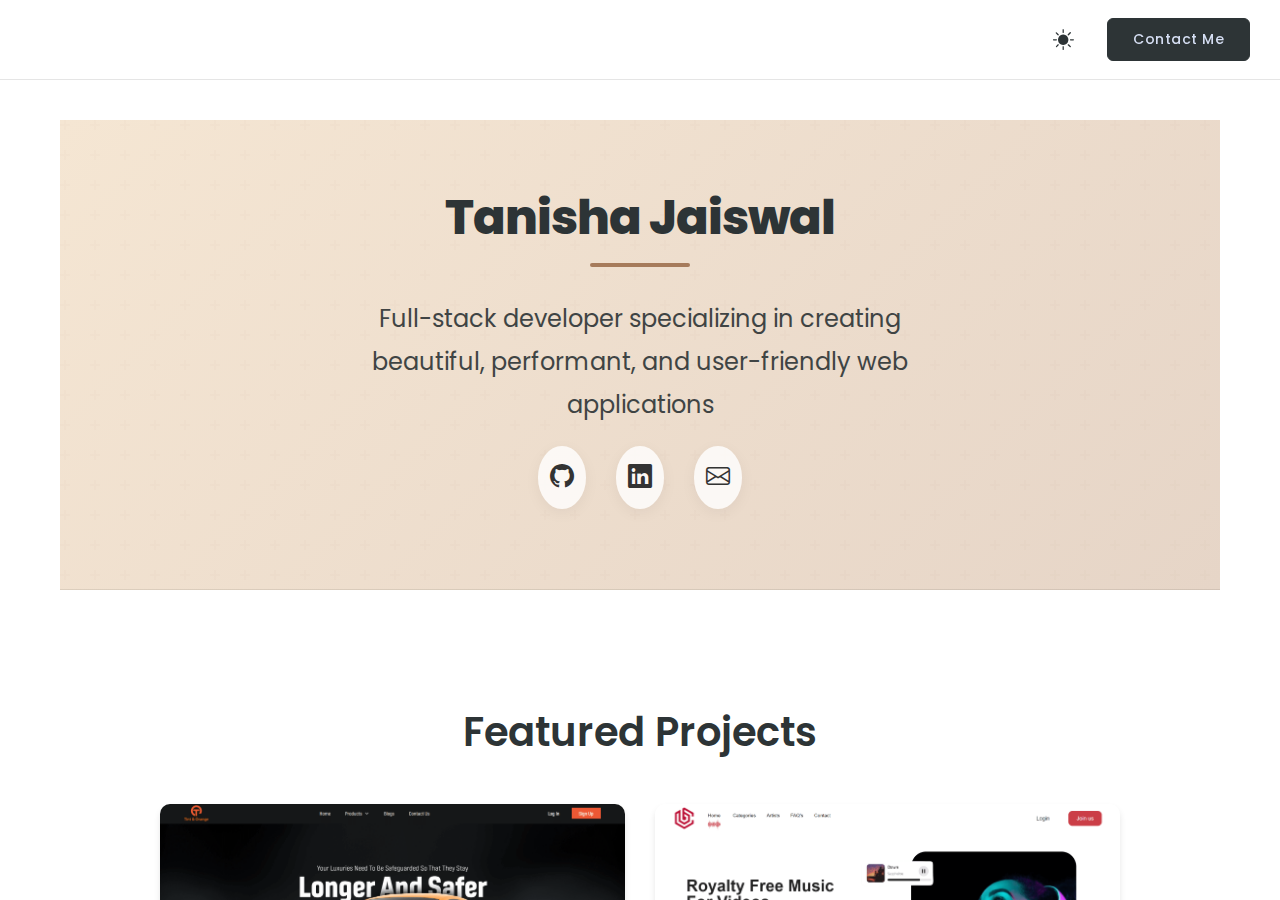
<file: index.html>
<!DOCTYPE html>
<html lang="en">
<head>
    <meta charset="UTF-8">
    <meta name="viewport" content="width=device-width, initial-scale=1.0">
    <title>Portfolio</title>
    <link rel="icon" href="assets/favicon.ico" type="image/x-icon">
    <link rel="stylesheet" href="css/style.css">
    <script src="js/script.js" defer></script>
    <link rel="stylesheet" href="https://cdn.jsdelivr.net/npm/bootstrap-icons@1.11.3/font/bootstrap-icons.css" integrity="sha384-tViUnnbYAV00FLIhhi3v/dWt3Jxw4gZQcNoSCxCIFNJVCx7/D55/wXsrNIRANwdD" crossorigin="anonymous">
    <link href="https://fonts.googleapis.com/css2?family=Poppins:wght@300;400;500;600;700&display=swap" rel="stylesheet">
</head>
<body>
    <div id="wrapper">

        <header>
            <div class="header-right">
                <i class="bi bi-brightness-high-fill" id="toggleDark"></i>
                <button class="contact-btn">Contact Me</button>
            </div>
        </header>

        <!-- <script>
            const themeToggle = document.getElementById('theme-toggle');
            const body = document.body;

            themeToggle.addEventListener('click', () => {
                body.classList.toggle('dark-mode');
                const icon = themeToggle.querySelector('i');
                icon.classList.toggle('fa-moon');
                icon.classList.toggle('fa-sun');
            });
        </script> -->

        <style>
            * {
                font-family: 'Poppins', sans-serif;
                margin: 0;
                padding: 0;
                box-sizing: border-box;
            }

            body {
                background-color: white;
                color: #2d3436;
                line-height: 1.6;
            }

            header {
                display: flex;
                justify-content: flex-end;
                align-items: center;
                padding: 15px 30px;
                background-color: rgba(255, 255, 255, 0.1);
                border-bottom: 1px solid rgba(0, 0, 0, 0.1);
                backdrop-filter: blur(10px);
                position: fixed;
                width: 100%;
                top: 0;
                z-index: 1000;
            }

            .header-right {
                display: flex;
                align-items: center;
                gap: 25px;
            }

            .contact-btn {
                padding: 10px 25px;
                background-color: #2d3436;
                color: rgb(213, 222, 243);
                border: 1px solid #2d3436;
                border-radius: 6px;
                cursor: pointer;
                font-size: 14px;
                font-weight: 500;
                transition: all 0.3s ease;
                letter-spacing: 0.5px;
            }

            .contact-btn:hover {
                background-color: transparent;
                color: #2d3436;
                transform: translateY(-2px);
            }

            #toggleDark {
                cursor: pointer;
                font-size: 1.3rem;
                color: #2d3436;
                padding: 8px;
                border-radius: 50%;
                transition: all 0.3s ease;
            }

            #toggleDark:hover {
                background-color: rgba(45, 52, 54, 0.1);
                transform: scale(1.1);
            }

            .container {
                max-width: 1200px;
                margin: 0 auto;
                padding: 120px 20px 40px;
                width: 100%;
            }

            .intro-section {
                background: linear-gradient(135deg, #F5E6D3 0%, #E6D5C7 100%);
                padding: 120px 0 80px;
                position: relative;
                overflow: hidden;
            }

            .intro-section::before {
                content: '';
                position: absolute;
                top: 0;
                left: 0;
                right: 0;
                bottom: 0;
                background: url("data:image/svg+xml,%3Csvg width='60' height='60' viewBox='0 0 60 60' xmlns='http://www.w3.org/2000/svg'%3E%3Cg fill='none' fill-rule='evenodd'%3E%3Cg fill='%23A67B5B' fill-opacity='0.05'%3E%3Cpath d='M36 34v-4h-2v4h-4v2h4v4h2v-4h4v-2h-4zm0-30V0h-2v4h-4v2h4v4h2V6h4V4h-4zM6 34v-4H4v4H0v2h4v4h2v-4h4v-2H6zM6 4V0H4v4H0v2h4v4h2V6h4V4H6z'/%3E%3C/g%3E%3C/g%3E%3C/svg%3E");
                opacity: 0.5;
            }

            .hero-container {
                position: relative;
                z-index: 1;
                max-width: 800px;
                margin: 0 auto;
                padding: 0 20px;
                text-align: center;
            }

            .hero-title {
                font-size: 4.5rem;
                font-weight: 800;
                color: #2D3436;
                margin-bottom: 25px;
                letter-spacing: -1px;
                position: relative;
                display: inline-block;
            }

            .hero-title::after {
                content: '';
                position: absolute;
                bottom: -10px;
                left: 50%;
                transform: translateX(-50%);
                width: 100px;
                height: 4px;
                background: #A67B5B;
                border-radius: 2px;
            }

            .hero-subtitle {
                font-size: 1.4rem;
                color: #2D3436;
                max-width: 700px;
                margin: 0 auto 40px;
                line-height: 1.8;
                opacity: 0.9;
            }

            .social-icons {
                display: flex;
                justify-content: center;
                gap: 35px;
                margin-top: 40px;
            }

            .social-icon {
                color: #A67B5B;
                font-size: 28px;
                transition: all 0.3s ease;
                padding: 12px;
                border-radius: 50%;
                background: rgba(255, 255, 255, 0.8);
                box-shadow: 0 4px 15px rgba(0, 0, 0, 0.05);
            }

            .social-icon:hover {
                color: #A67B5B;
                transform: translateY(-5px) scale(1.1);
                background: white;
                box-shadow: 0 8px 20px rgba(0, 0, 0, 0.1);
            }

            .gallery {
                display: grid;
                grid-template-columns: repeat(2, 1fr);
                gap: 30px;
                margin-top: 40px;
                padding: 0 20px;
                max-width: 1000px;
                margin-left: auto;
                margin-right: auto;
            }

            .card {
                width: 100%;
                aspect-ratio: 16/9;
                margin-bottom: 0;
                overflow: hidden;
                border-radius: 10px;
                position: relative;
                background: white;
                box-shadow: 0 4px 6px rgba(0, 0, 0, 0.1);
                transition: all 0.3s ease;
            }

            .card:hover {
                transform: translateY(-5px) scale(1.02);
                box-shadow: 0 8px 15px rgba(0, 0, 0, 0.2);
            }

            .card img {
                width: 100%;
                height: 100%;
                object-fit: cover;
                transition: transform 0.3s ease;
            }

            .card:hover img {
                transform: scale(1.05);
            }

            .card figcaption {
                position: absolute;
                bottom: 0;
                left: 0;
                width: 100%;
                height: 20%;
                padding: 25px;
                color: #fff;
                font-size: 1.6px;
                font-weight: 500;
                opacity: 0;
                border-radius: 0 0 10px 10px;
                background: linear-gradient(0deg, rgba(0,0,0,0.5) 0%, rgba(255,255,255,0) 100%);
                transition: 0.3s;
            }

            .card:hover figcaption {
                opacity: 1;
                transform: scale(1.03);
                font-size: medium;
            }

            /* Dark Mode Styles */
            body.dark-mode {
                background-color: #1a1a1a;
                color: #ffffff;
            }

            body.dark-mode header {
                background-color: rgba(26, 26, 26, 0.95);
                border-bottom-color: rgba(255, 255, 255, 0.1);
            }

            body.dark-mode .contact-btn {
                background-color: #ffffff;
                color: #2d3436;
                border-color: #ffffff;
            }

            body.dark-mode .contact-btn:hover {
                background-color: transparent;
                color: #ffffff;
            }

            body.dark-mode #toggleDark {
                color: #ffffff;
            }

            body.dark-mode #toggleDark:hover {
                background-color: rgba(255, 255, 255, 0.1);
            }

            body.dark-mode .social-icon {
                color: #A67B5B;
                background: rgba(255, 255, 255, 0.1);
            }

            body.dark-mode .social-icon:hover {
                color: #A67B5B;
                background: rgba(255, 255, 255, 0.15);
            }

            body.dark-mode .card {
                background: #2d3436;
            }

            body.dark-mode .card figcaption {
                color: #ffffff;
            }

            @media (max-width: 768px) {
                .hero-title {
                    font-size: 3rem;
                }
                
                .hero-subtitle {
                    font-size: 1.2rem;
                    padding: 0 20px;
                }
                
                .container {
                    padding: 100px 15px 30px;
                }

                .gallery {
                    grid-template-columns: 1fr;
                    gap: 20px;
                }
            }
        </style>

        <div class="container">
            <!-- Intro Section -->
            <section class="intro-section">
                <div class="hero-container">
                    <h1 class="hero-title">Tanisha Jaiswal</h1>
                    <p class="hero-subtitle">Full-stack developer specializing in creating beautiful, performant, and user-friendly web applications</p>
                    <div class="social-icons">
                        <a href="#" class="social-icon"><i class="bi bi-github"></i></a>
                        <a href="#" class="social-icon"><i class="bi bi-linkedin"></i></a>
                        <a href="#" class="social-icon"><i class="bi bi-envelope"></i></a>
                    </div>
                </div>
            </section>

            <!-- Projects Section -->
            <section class="projects-section">
                <h2 class="section-title">Featured Projects</h2>
                <div class="gallery">
                    <figure class="card">
                        <img src="assets/Project1.png" alt="image">
                        <figcaption>Tint and Orange</figcaption>
                    </figure>
                    <figure class="card">
                        <img src="assets/Project2.png" alt="image">
                        <figcaption>Breaking Copyright</figcaption>
                    </figure>
                    <figure class="card">
                        <img src="assets/Project3.png" alt="image">
                        <figcaption>Isha Tattva</figcaption>
                    </figure>
                    <figure class="card">
                        <img src="assets/Project4.png" alt="image">
                        <figcaption>Granit</figcaption>
                    </figure>
                </div>
            </section>

            <!-- Skills Section -->
            <section class="skills-section">
                <h2 class="section-title">Skills</h2>
                <div class="skills-container">
                    <div class="skill-category">
                        <h3>Frontend</h3>
                        <div class="skill-items">
                            <div class="skill-item">
                                <i class="bi bi-filetype-html"></i>
                                <span>HTML5</span>
                            </div>
                            <div class="skill-item">
                                <i class="bi bi-filetype-css"></i>
                                <span>CSS3</span>
                            </div>
                            <div class="skill-item">
                                <i class="bi bi-filetype-js"></i>
                                <span>JavaScript</span>
                            </div>
                            <div class="skill-item">
                                <i class="bi bi-bootstrap"></i>
                                <span>Bootstrap</span>
                            </div>
                        </div>
                    </div>
                    <div class="skill-category">
                        <h3>Backend</h3>
                        <div class="skill-items">
                            <div class="skill-item">
                                <i class="bi bi-filetype-java"></i>
                                <span>Java</span>
                            </div>
                            <div class="skill-item">
                                <i class="bi bi-filetype-py"></i>
                                <span>Python</span>
                            </div>
                            <div class="skill-item">
                                <i class="bi bi-database"></i>
                                <span>SQL</span>
                            </div>
                        </div>
                    </div>
                    <div class="skill-category">
                        <h3>Tools</h3>
                        <div class="skill-items">
                            <div class="skill-item">
                                <i class="bi bi-git"></i>
                                <span>Git</span>
                            </div>
                            <div class="skill-item">
                                <i class="bi bi-github"></i>
                                <span>GitHub</span>
                            </div>
                            <div class="skill-item">
                                <i class="bi bi-terminal"></i>
                                <span>Terminal</span>
                            </div>
                        </div>
                    </div>
                </div>
            </section>

            <!-- Contact Section -->
            <section class="contact-section" id="contact">
                <h2 class="section-title">Contact Me</h2>
                <div class="contact-container">
                    <div class="contact-info">
                        <div class="contact-item">
                            <i class="bi bi-envelope"></i>
                            <span>email@example.com</span>
                        </div>
                        <div class="contact-item">
                            <i class="bi bi-geo-alt"></i>
                            <span>Your Location</span>
                        </div>
                        <div class="contact-item">
                            <i class="bi bi-telephone"></i>
                            <span>+1234567890</span>
                        </div>
                    </div>
                    <form class="contact-form">
                        <div class="form-group">
                            <input type="text" placeholder="Your Name" required>
                        </div>
                        <div class="form-group">
                            <input type="email" placeholder="Your Email" required>
                        </div>
                        <div class="form-group">
                            <textarea placeholder="Your Message" required></textarea>
                        </div>
                        <button type="submit" class="submit-btn">Send Message</button>
                    </form>
                </div>
            </section>
        </div>

        <style>
            /* Section Spacing */
            section {
                padding: 80px 0;
                border-bottom: 1px solid rgba(0, 0, 0, 0.1);
            }

            section:last-child {
                border-bottom: none;
            }

            .intro-section {
                padding-top: 40px;
            }

            /* Contact Section Styles */
            .contact-container {
                max-width: 800px;
                margin: 0 auto;
                display: grid;
                grid-template-columns: 1fr 2fr;
                gap: 40px;
                padding: 0 20px;
            }

            .contact-info {
                display: flex;
                flex-direction: column;
                gap: 20px;
            }

            .contact-item {
                display: flex;
                align-items: center;
                gap: 15px;
                padding: 15px;
                background: white;
                border-radius: 8px;
                box-shadow: 0 2px 4px rgba(0, 0, 0, 0.1);
            }

            .contact-item i {
                font-size: 1.5rem;
                color: #2d3436;
            }

            .contact-form {
                display: flex;
                flex-direction: column;
                gap: 20px;
            }

            .form-group input,
            .form-group textarea {
                width: 100%;
                padding: 12px;
                border: 1px solid #ddd;
                border-radius: 6px;
                font-size: 1rem;
                transition: all 0.3s ease;
            }

            .form-group textarea {
                height: 150px;
                resize: vertical;
            }

            .form-group input:focus,
            .form-group textarea:focus {
                outline: none;
                border-color: #2d3436;
                box-shadow: 0 0 0 3px rgba(45, 52, 54, 0.1);
                transform: translateY(-2px);
            }

            .submit-btn {
                padding: 12px 30px;
                background-color: #2d3436;
                color: white;
                border: none;
                border-radius: 6px;
                cursor: pointer;
                font-size: 1rem;
                font-weight: 500;
                transition: all 0.3s ease;
                align-self: flex-start;
                position: relative;
                overflow: hidden;
            }

            .submit-btn::after {
                content: '';
                position: absolute;
                top: 50%;
                left: 50%;
                width: 0;
                height: 0;
                background: rgba(255, 255, 255, 0.2);
                border-radius: 50%;
                transform: translate(-50%, -50%);
                transition: width 0.6s ease, height 0.6s ease;
            }

            .submit-btn:hover::after {
                width: 300px;
                height: 300px;
            }

            /* Dark Mode Styles for Contact Section */
            body.dark-mode section {
                border-bottom-color: rgba(255, 255, 255, 0.1);
            }

            body.dark-mode .contact-item {
                background: #2d3436;
            }

            body.dark-mode .contact-item i {
                color: #ffffff;
            }

            body.dark-mode .form-group input,
            body.dark-mode .form-group textarea {
                background: #2d3436;
                border-color: #444;
                color: #ffffff;
            }

            body.dark-mode .form-group input:focus,
            body.dark-mode .form-group textarea:focus {
                border-color: #ffffff;
                box-shadow: 0 0 0 2px rgba(255, 255, 255, 0.1);
            }

            @media (max-width: 768px) {
                .contact-container {
                    grid-template-columns: 1fr;
                    gap: 30px;
                }

                section {
                    padding: 60px 0;
                }
            }
        </style>

        <script>
            // Contact button functionality
            document.querySelector('.contact-btn').addEventListener('click', function() {
                document.getElementById('contact').scrollIntoView({ behavior: 'smooth' });
            });

            // Image loading animation
            document.querySelectorAll('.card img').forEach(img => {
                img.addEventListener('load', function() {
                    this.classList.add('loaded');
                });
            });

            // Smooth scroll for all anchor links
            document.querySelectorAll('a[href^="#"]').forEach(anchor => {
                anchor.addEventListener('click', function (e) {
                    e.preventDefault();
                    document.querySelector(this.getAttribute('href')).scrollIntoView({
                        behavior: 'smooth'
                    });
                });
            });

            // Add intersection observer for fade-in animations
            const observer = new IntersectionObserver((entries) => {
                entries.forEach(entry => {
                    if (entry.isIntersecting) {
                        entry.target.classList.add('fade-in');
                    }
                });
            }, {
                threshold: 0.1
            });

            // Observe all sections
            document.querySelectorAll('section').forEach(section => {
                observer.observe(section);
            });
        </script>
    </div>
    
    <style>
        .social-icons {
            display: flex;
            justify-content: center;
            gap: 30px;
            margin-top: 20px;
        }

        .social-icon {
            color: #333;
            font-size: 24px;
            transition: all 0.3s ease;
        }

        .social-icon:hover {
            color: #666;
            transform: translateY(-3px);
        }

        body.dark-mode .social-icon {
            color: #A67B5B;
            background: rgba(255, 255, 255, 0.1);
        }

        body.dark-mode .social-icon:hover {
            color: #A67B5B;
            background: rgba(255, 255, 255, 0.15);
        }

        .section-title {
            font-size: 2.5rem;
            font-weight: 600;
            color: #2d3436;
            margin: 30px 0 20px;
            text-align: center;
        }

        .skills-container {
            display: flex;
            flex-wrap: wrap;
            justify-content: center;
            gap: 40px;
            margin-top: 40px;
        }

        .skill-category {
            flex: 1;
            min-width: 300px;
            max-width: 400px;
            background: white;
            padding: 30px;
            border-radius: 12px;
            box-shadow: 0 4px 6px rgba(0, 0, 0, 0.1);
        }

        .skill-category h3 {
            font-size: 1.5rem;
            color: #2d3436;
            margin-bottom: 25px;
            text-align: center;
        }

        .skill-items {
            display: grid;
            grid-template-columns: repeat(auto-fit, minmax(120px, 1fr));
            gap: 20px;
        }

        .skill-item {
            display: flex;
            flex-direction: column;
            align-items: center;
            gap: 10px;
            padding: 15px;
            background: #f8f9fa;
            border-radius: 8px;
            transition: all 0.3s ease;
        }

        .skill-item:hover {
            transform: translateY(-5px);
            background: #e9ecef;
        }

        .skill-item i {
            font-size: 2rem;
            color: #2d3436;
        }

        .skill-item span {
            font-size: 0.9rem;
            color: #636e72;
            font-weight: 500;
        }

        body.dark-mode .section-title {
            color: #ffffff;
        }

        body.dark-mode .skill-category {
            background: #2d3436;
        }

        body.dark-mode .skill-category h3 {
            color: #ffffff;
        }

        body.dark-mode .skill-item {
            background: #1a1a1a;
        }

        body.dark-mode .skill-item:hover {
            background: #333;
        }

        body.dark-mode .skill-item i {
            color: #ffffff;
        }

        body.dark-mode .skill-item span {
            color: #b2bec3;
        }

        @media (max-width: 768px) {
            .section-title {
                font-size: 2rem;
                margin: 40px 0 20px;
            }

            .skill-category {
                min-width: 250px;
            }
        }

        /* Add fade-in animation */
        section {
            opacity: 0;
            transform: translateY(20px);
            transition: opacity 0.6s ease, transform 0.6s ease;
        }

        section.fade-in {
            opacity: 1;
            transform: translateY(0);
        }
    </style>
</body>
</html>
</file>
<file: css/style.css>
*{                            /*universal selector*/ 
    margin: 0;
    padding: 0;
    box-sizing: border-box;
    background-color: navy-blue; 
}

#wrapper{                     /*wrapper for the whole page*/
     
    height: 100vh;
    overflow-x:hidden;
    overflow-y:auto;
}

.container{
    height: 100%;
    max-width:1200px;
    margin:0 auto;
    padding:20px;
}

.container h1{
    text-align: center;
    margin-bottom: 20px;
    margin: 20px 100px;
    font-size: 3rem;
}
.container p{
    text-align: center;
    margin-bottom: 20px;
    margin: 20px 100px;
    font-size: 1.5rem;
}


.gallery{
    display: flex;
    flex-wrap: wrap;
    justify-content: space-between;
    margin-top: 200px;
}

.card {
    width: 48%;
    margin-bottom: 20px;
    overflow: hidden;
    border-radius: 10px;
    position: relative;
}

.card img{
    width: 100%;
    height: 100%;
    object-fit: cover;
    /* filter: grayscale(100%);  */
    box-shadow: 0 0 20px rgba(0,0,0,0.5);
    
}

.card:hover{
    transform: scale(1.03);
    filter: drop-shadow(0 0 10px rgba(0,0,0,0.5));
    transition: 0.5s;
}

.card:hover img{
    filter: grayscale(0%);
    
}

.card figcaption{
    position: absolute;
    bottom: 0;
    left: 0;
    width: 100%;
    height: 20%;
    padding: 25px;
   
    color: #fff;
    font-size: 1.6px;
    font-weight: 500;
    opacity: 0;
    border-radius: 0 0 10px 10px;
    background: linear-gradient(0deg, rgba(0,0,0,0.5) 0%, rgba(255,255,255,0) 100%);
    transition: 0.3s;
}

.card:hover figcaption{
    opacity: 1;
    transform: scale(1.03);
    font-size: large;
}
</file>
<file: style.css>
*{                            /*universal selector*/ 
    margin: 0;
    padding: 0;
    box-sizing: border-box;
    background-color: navy-blue; 
}

#wrapper{                     /*wrapper for the whole page*/
     
    height: 100vh;
    overflow-x:hidden;
    overflow-y:auto;
}

.container{
    height: 100%;
    max-width:1200px;
    margin:0 auto;
    padding:20px;
}

.container h1{
    text-align: center;
    margin-bottom: 20px;
    margin: 20px 100px;
    font-size: 3rem;
}
.container p{
    text-align: center;
    margin-bottom: 20px;
    margin: 20px 100px;
    font-size: 1.5rem;
}


.gallery{
    display: flex;
    flex-wrap: wrap;
    justify-content: space-between;
    margin-top: 200px;
}

.card {
    width: 48%;
    margin-bottom: 20px;
    overflow: hidden;
    border-radius: 10px;
    position: relative;
}

.card img{
    width: 100%;
    height: 100%;
    object-fit: cover;
    /* filter: grayscale(100%);  */
    box-shadow: 0 0 20px rgba(0,0,0,0.5);
    
}

.card:hover{
    transform: scale(1.03);
    filter: drop-shadow(0 0 10px rgba(0,0,0,0.5));
    transition: 0.5s;
}

.card:hover img{
    filter: grayscale(0%);
    
}

.card figcaption{
    position: absolute;
    bottom: 0;
    left: 0;
    width: 100%;
    height: 20%;
    padding: 25px;
   
    color: #fff;
    font-size: 1.6px;
    font-weight: 500;
    opacity: 0;
    border-radius: 0 0 10px 10px;
    background: linear-gradient(0deg, rgba(0,0,0,0.5) 0%, rgba(255,255,255,0) 100%);
    transition: 0.3s;
}

.card:hover figcaption{
    opacity: 1;
    transform: scale(1.03);
    font-size: large;
}
</file>
